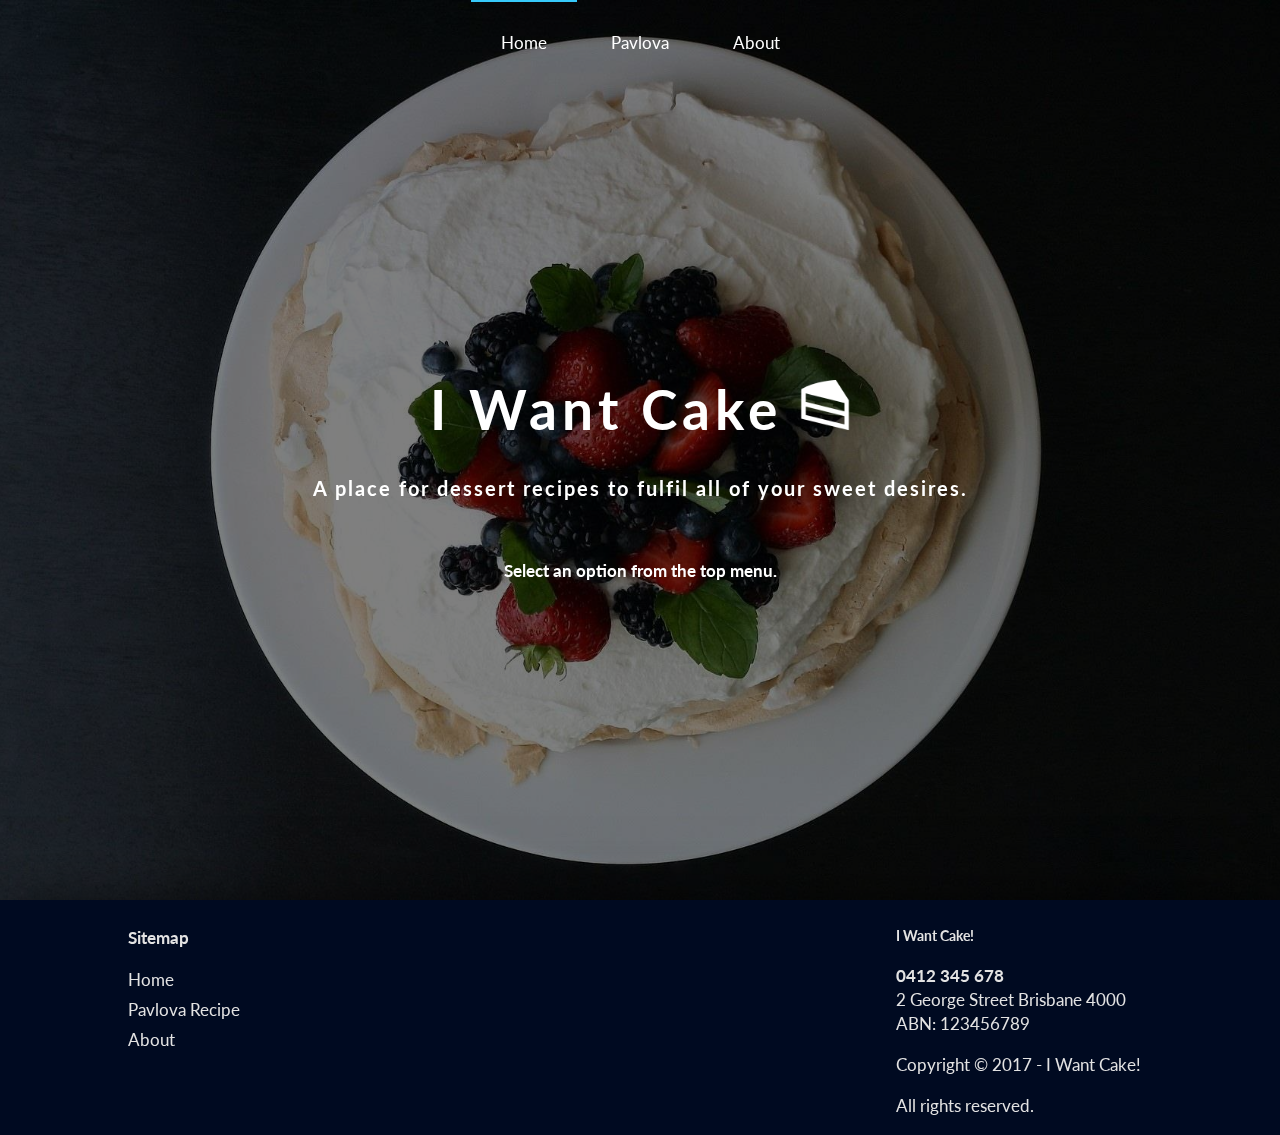
<file: index.html>
<!DOCTYPE html>
<html lang="en">
<head>
	<meta charset="utf-8">
	<meta http-equiv="X-UA-Compatible" content="IE=edge">
	<meta name="viewport" content="width=device-width, initial-scale=1">

	<meta property="og:image" content="https://iwantcake.com.au/img/logo.png" />
	<meta property="og:image:width" content="960" />
	<meta property="og:image:height" content="652" />
	<meta property="og:url" content="https://iwantcake.com.au" />

	<meta property="og:title" content="Home - I Want Cake!">
	<meta property="og:description" content="A place for dessert recipes to fulfil all of your sweet desires.">
	<meta name="description" content="A place for dessert recipes to fulfil all of your sweet desires.">
	<meta name="author" content="Tim Jones">
	<meta name="theme-color" content="#040055">
	<link rel="icon" sizes="192x192" href="./files/img/favicon.ico">
	<title>Home - I Want Cake!</title>
	<link href="https://fonts.googleapis.com/css?family=Lato" rel="stylesheet">
	<link href="https://fonts.googleapis.com/css?family=Open+Sans" rel="stylesheet">
	<link href="./files/css/styles.css" rel="stylesheet">
</head>
<body>
	<nav class="nav-home">
		<ul>
			<li class="active"><a href="#top">Home</a></li>
			<li><a href="./recipe/index.html">Pavlova</a></li>
			<li><a href="./about/index.html">About</a></li>
		</ul><!-- </ul> -->
	</nav><!-- </nav> -->
	<div id="top" class="caption-block">
		<div class="caption">
			<h1>I Want Cake <img class="cake-img" src="./files/img/cake.svg" alt="Sweet Small Cake"></h1>
			<h3>A place for dessert recipes to fulfil all of your sweet desires.</h3>
			<h4>Select an option from the top menu.</h4>
		</div>
	</div>
	<div class="landing-parallax" title="The best dessert recipes on the web.">
	</div>
	<div class="footer">
		<div class="sitemap-text">
	  		<h4>Sitemap</h4>
			<a class="links" href="#top">Home</a>
			<br>
			<a class="links" href="./recipe/index.html">Pavlova Recipe</a>
			<br>
			<a class="links" href="./about/index.html">About</a>
		</div>
		<div class="contact links">
			<h5>I Want Cake!</h5>
		    <a href="tel:0412345678"><span><strong>0412 345 678</strong></span></a>
		    <br>
			<a target="_blank" href="https://goo.gl/maps/bsUQTK1TEMB2">2 George Street Brisbane 4000</a>
			<p>ABN: 123456789</p>
			<p>Copyright &copy; 2017 - <a target="_blank" href="https://iwantcake.com.au/">I Want Cake!</a></p>
			<p> All rights reserved.</p>
		</div>
		<br>
	</div>
</body>
</html>
</file>
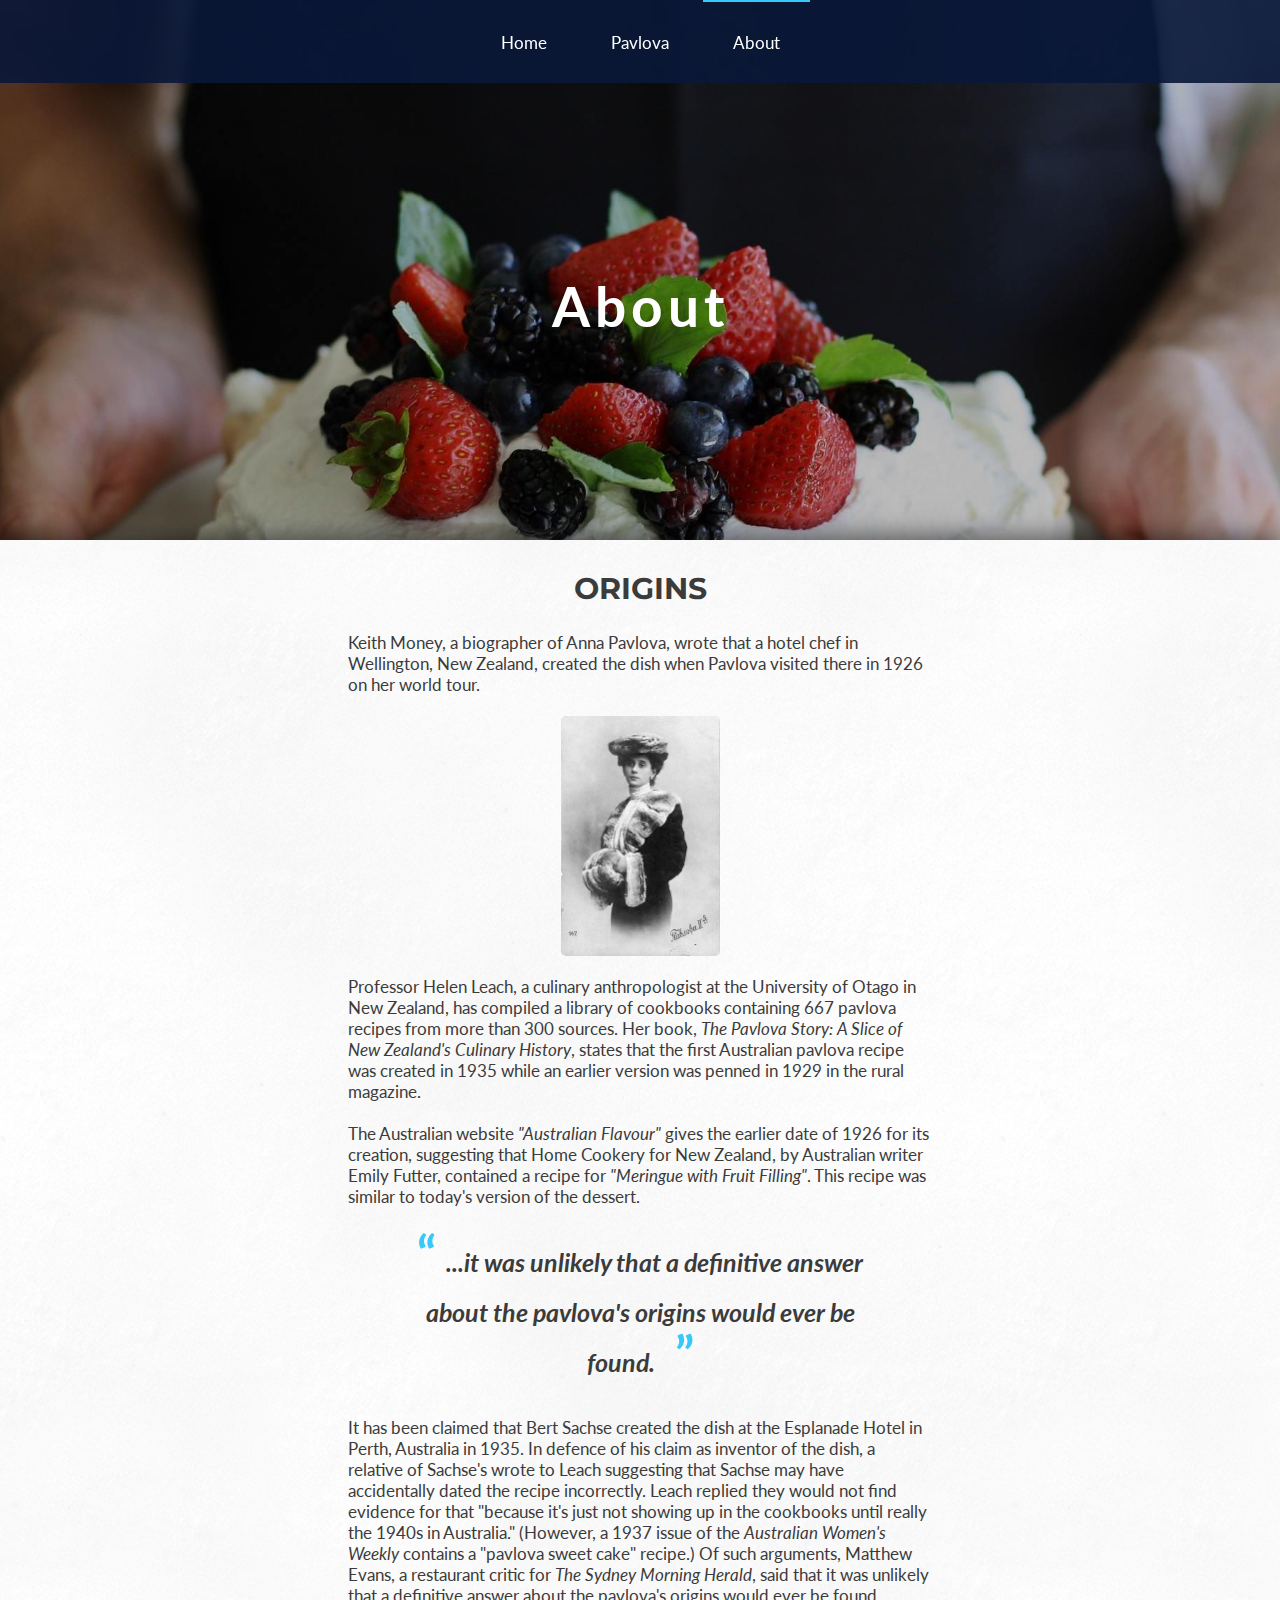
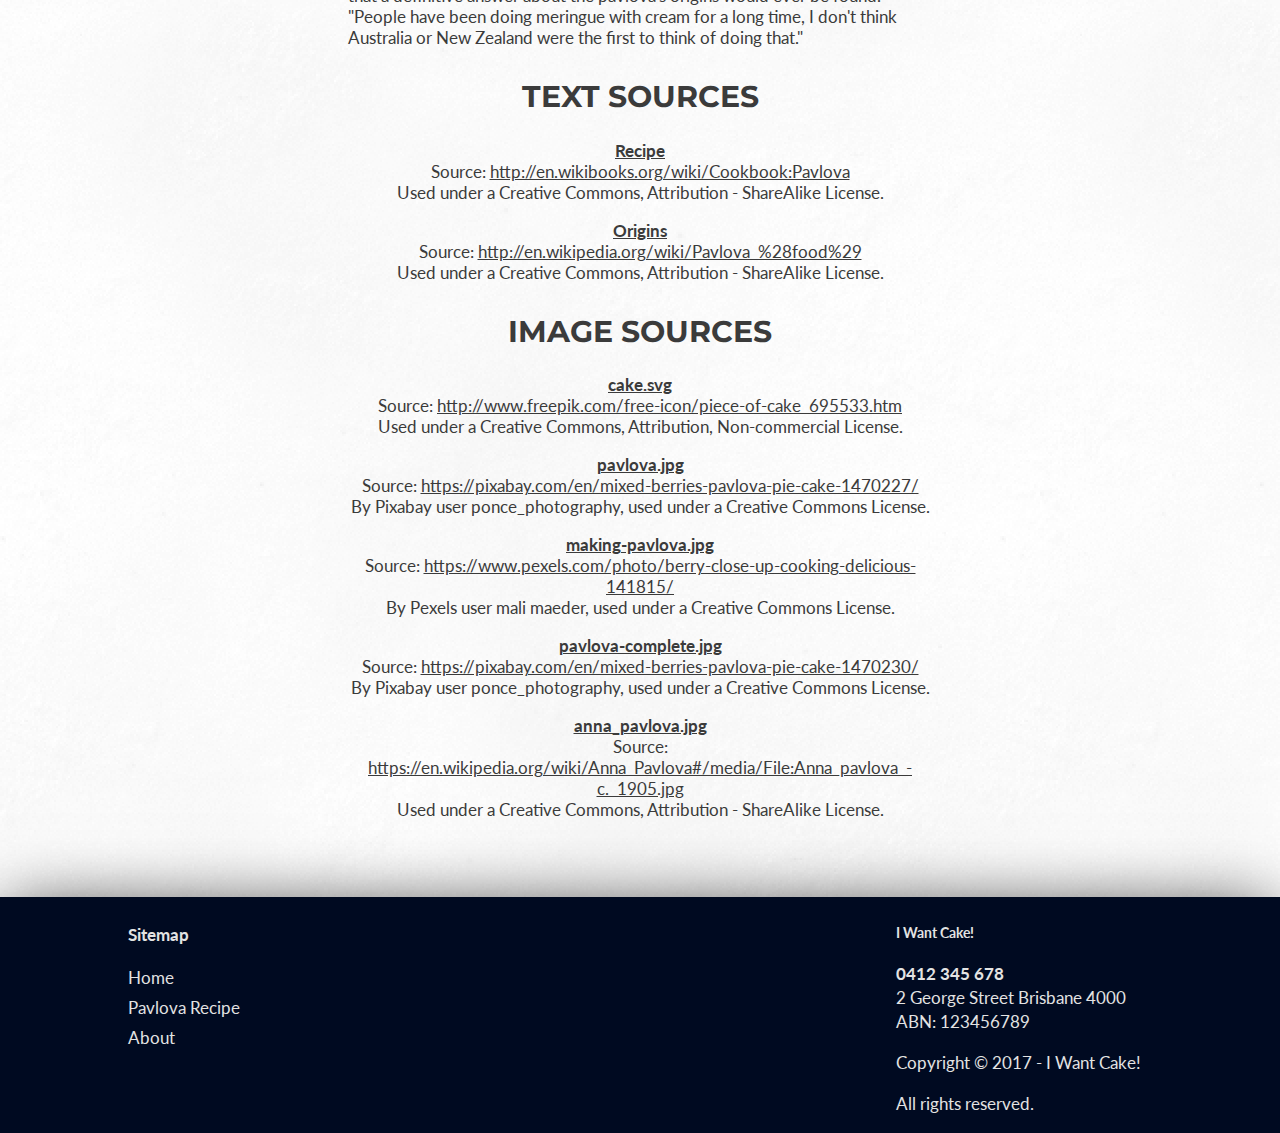
<file: about/index.html>
<!DOCTYPE html>
<html lang="en">
<head>
	<meta charset="utf-8">
	<meta http-equiv="X-UA-Compatible" content="IE=edge">
	<meta name="viewport" content="width=device-width, initial-scale=1">

	<meta property="og:image" content="https://iwantcake.com.au/img/logo.png" />
	<meta property="og:image:width" content="960" />
	<meta property="og:image:height" content="652" />
	<meta property="og:url" content="https://iwantcake.com.au/about" />

	<meta property="og:title" content="About - I Want Cake!">
	<meta property="og:description" content="A place for dessert recipes to fulfil all of your sweet desires.">
	<meta name="description" content="A place for dessert recipes to fulfil all of your sweet desires.">
	<meta name="author" content="Tim Jones">
	<meta name="theme-color" content="#040055">
	<link rel="icon" sizes="192x192" href="../files/img/favicon.ico">
	<title>About - I Want Cake!</title>
	<link href="https://fonts.googleapis.com/css?family=Montserrat" rel="stylesheet">
	<link href="https://fonts.googleapis.com/css?family=Lato" rel="stylesheet">
	<link href="../files/css/styles.css" rel="stylesheet">
</head>
<body>
	<nav class="nav">
		<ul>
			<li><a href="../index.html">Home</a></li>
			<li><a href="../recipe/index.html">Pavlova</a></li>
			<li class="active"><a href="#top">About</a></li>
		</ul><!-- </ul> -->
	</nav><!-- </nav> -->
	<div class="about-parallax" id="top" >
		<h1 class="about-header">About</h1>
	</div>
	<div class="about-block center" id="origins">
		<div class="about-description">
			<h2 class="center">ORIGINS</h2>
			<p>
				Keith Money, a biographer of Anna Pavlova, wrote that a hotel chef in Wellington, New Zealand, created the dish when Pavlova visited there in 1926 on her world tour.<br><br>
				<img class="origins-img" src="../files/img/anna_pavlova.jpg" alt="Anna Pavlova 1905">
				Professor Helen Leach, a culinary anthropologist at the University of Otago in New Zealand, has compiled a library of cookbooks containing 667 pavlova recipes from more than 300 sources. Her book, <i>The Pavlova Story: A Slice of New Zealand's Culinary History</i>, states that the first Australian pavlova recipe was created in 1935 while an earlier version was penned in 1929 in the rural magazine.<br><br>

				The Australian website <i>"Australian Flavour"</i> gives the earlier date of 1926 for its creation, suggesting that Home Cookery for New Zealand, by Australian writer Emily Futter, contained a recipe for <i>"Meringue with Fruit Filling"</i>. This recipe was similar to today's version of the
				dessert.
			</p>
				<h2 class="center pull-quote"><i>...it was unlikely that a definitive answer about the pavlova's origins would ever be found.</i></h2>
			<p>
				It has been claimed that Bert Sachse created the dish at the Esplanade Hotel in Perth, Australia in 1935. In defence of his claim as inventor of the dish, a relative of Sachse's wrote to Leach suggesting that Sachse may have accidentally dated the recipe incorrectly. Leach replied they would not find evidence for that "because it's just not showing up in the cookbooks until really the 1940s in Australia." (However, a 1937 issue of the <i>Australian Women's Weekly</i> contains a	"pavlova sweet cake" recipe.) Of such arguments, Matthew Evans, a restaurant critic for <i>The Sydney Morning Herald</i>, said that it was unlikely that a definitive answer about the pavlova's origins would ever be found. "People have been doing meringue with cream for a long time, I don't think Australia or New Zealand were the first to think of doing that."
			</p>
			<h2 class="center">TEXT SOURCES</h2>
			<p class="center">
				<a class="source-link" href="../recipe/index.html#recipe"><b>Recipe</b></a><br>
				Source: <a target="_blank" class="source-link" href="http://en.wikibooks.org/wiki/Cookbook:Pavlova">http://en.wikibooks.org/wiki/Cookbook:Pavlova</a><br>
				Used under a Creative Commons, Attribution - ShareAlike License.</p>
			<p class="center">
				<a class="source-link" href="#origins"><b>Origins</b></a><br>Source: <a target="_blank" class="source-link" href="http://en.wikipedia.org/wiki/Pavlova_%28food%29">http://en.wikipedia.org/wiki/Pavlova_%28food%29</a><br>
				Used under a Creative Commons, Attribution - ShareAlike License.
			</p>
			<h2 class="center">IMAGE SOURCES</h2>
			<p class="center">
				<a target="_blank" class="source-link" href="../files/img/cake.svg"><b>cake.svg</b></a><br>
			    Source: <a target="_blank" class="source-link" href="http://www.freepik.com/free-icon/piece-of-cake_695533.htm">http://www.freepik.com/free-icon/piece-of-cake_695533.htm</a><br>Used under a Creative Commons, Attribution, Non-commercial License.
			</p>
			<p class="center">
				<a target="_blank" class="source-link" href="../files/img/pavlova.jpg"><b>pavlova.jpg</b></a><br>
			    Source: <a target="_blank" class="source-link" href="https://pixabay.com/en/mixed-berries-pavlova-pie-cake-1470227/">https://pixabay.com/en/mixed-berries-pavlova-pie-cake-1470227/</a><br> 
			    By Pixabay user ponce_photography, used under a Creative Commons License.
			</p>
			<p class="center">
				<a target="_blank" class="source-link" href="../files/img/making-pavlova.jpg"><b>making-pavlova.jpg</b></a><br>
			    Source: <a target="_blank" class="source-link" href="https://www.pexels.com/photo/berry-close-up-cooking-delicious-141815/">https://www.pexels.com/photo/berry-close-up-cooking-delicious-141815/</a><br>
			    By Pexels user mali maeder, used under a Creative Commons License.
			</p>
			<p class="center">
				<a target="_blank" class="source-link" href="../files/img/pavlova-complete.jpg"><b>pavlova-complete.jpg</b></a><br>
			    Source: <a target="_blank" class="source-link" href="https://pixabay.com/en/mixed-berries-pavlova-pie-cake-1470230/">https://pixabay.com/en/mixed-berries-pavlova-pie-cake-1470230/</a><br>
			    By Pixabay user ponce_photography, used under a Creative Commons License.
			</p>
			<p class="center">
				<a target="_blank" class="source-link" href="../files/img/anna_pavlova.jpg"><b>anna_pavlova.jpg</b></a><br>
			    Source: <a target="_blank" class="source-link" href="https://en.wikipedia.org/wiki/Anna_Pavlova#/media/File:Anna_pavlova_-c._1905.jpg">https://en.wikipedia.org/wiki/Anna_Pavlova#/media/File:Anna_pavlova_-c._1905.jpg</a><br>
				Used under a Creative Commons, Attribution - ShareAlike License.
			</p>
		</div>
	</div>
	<div class="footer">
		<div class="sitemap-text">
	  		<h4>Sitemap</h4>
			<a class="links" href="../index.html">Home</a>
			<br>
			<a class="links" href="../about/index.html">Pavlova Recipe</a>
			<br>
			<a class="links" href="#top">About</a>
		</div>
		<div class="contact links">
			<h5>I Want Cake!</h5>
		    <a href="tel:0412345678"><span><strong>0412 345 678</strong></span></a>
		    <br>
			<a target="_blank" href="https://goo.gl/maps/bsUQTK1TEMB2">2 George Street Brisbane 4000</a>
			<p>ABN: 123456789</p>
			<p>Copyright &copy; 2017 - <a target="_blank" href="https://iwantcake.com.au/">I Want Cake!</a></p>
			<p> All rights reserved.</p>
		</div>
		<br>
	</div>
</body>
</html>
</file>
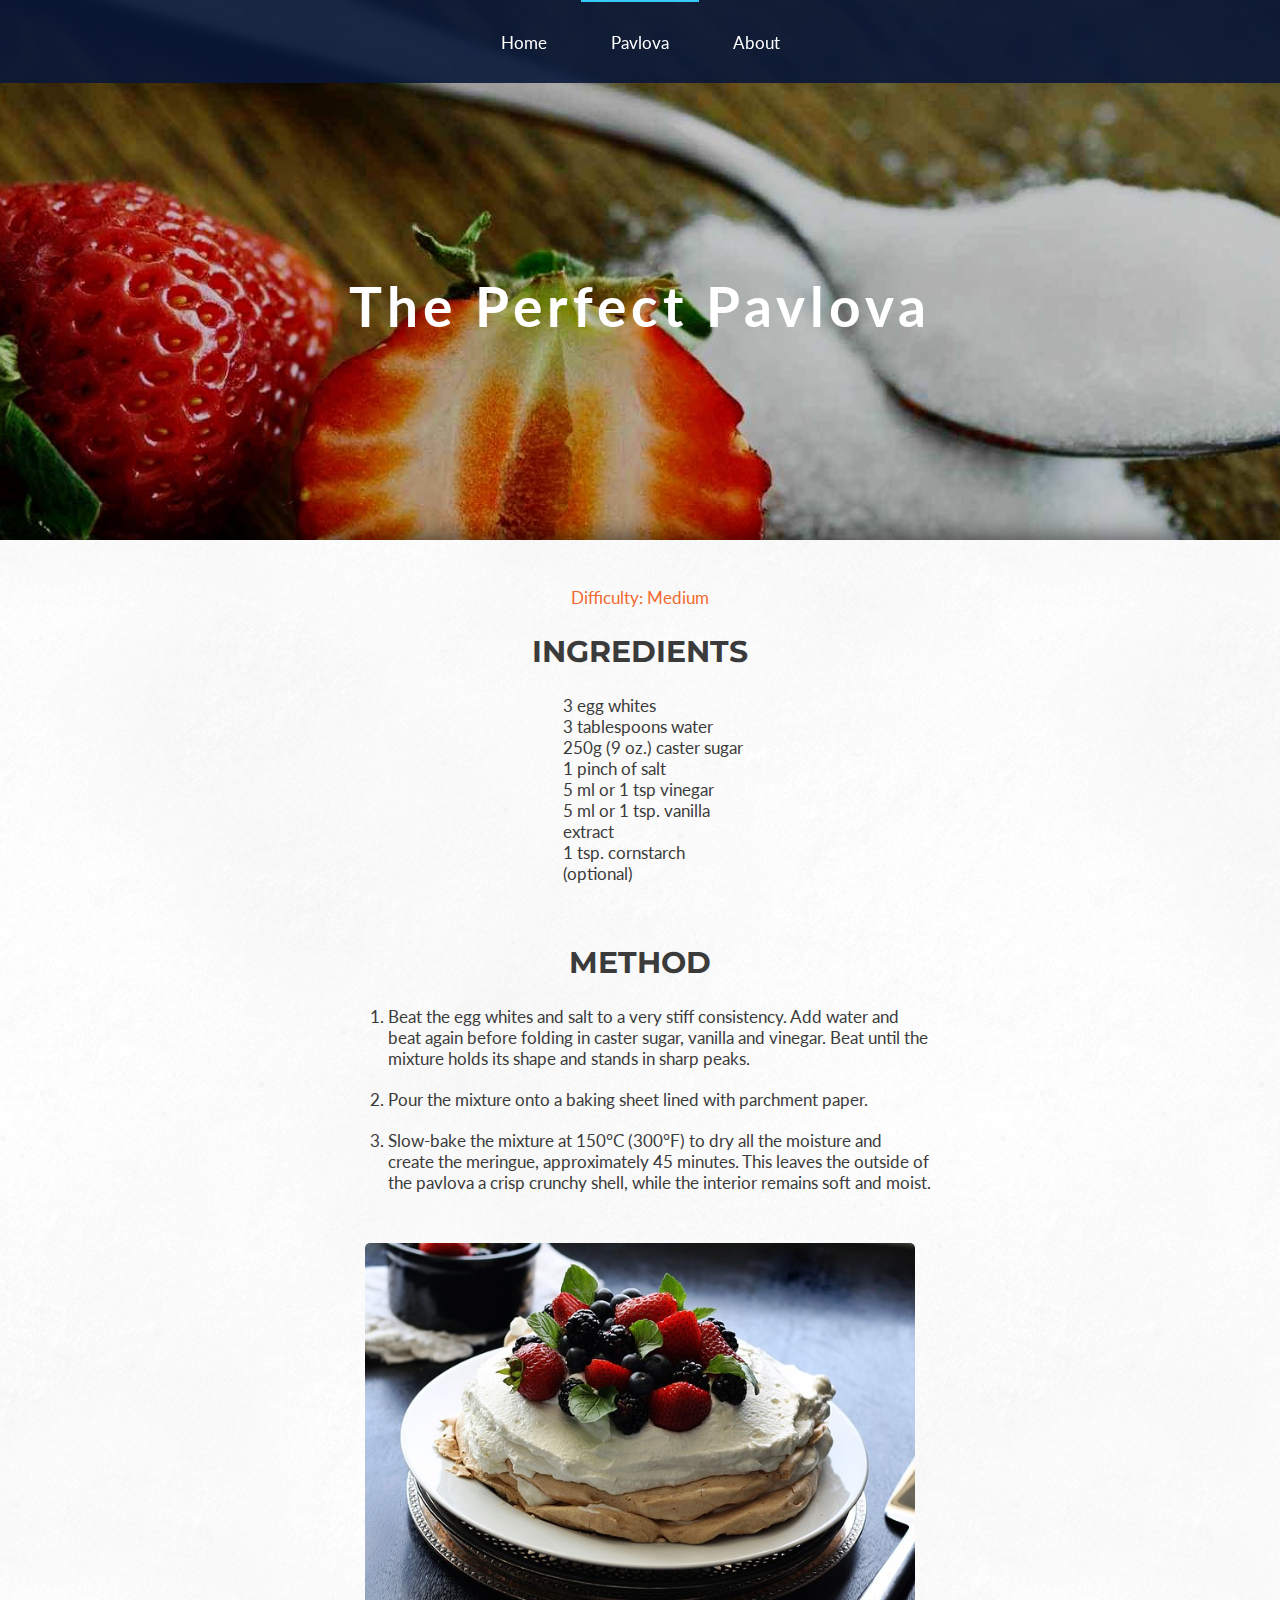
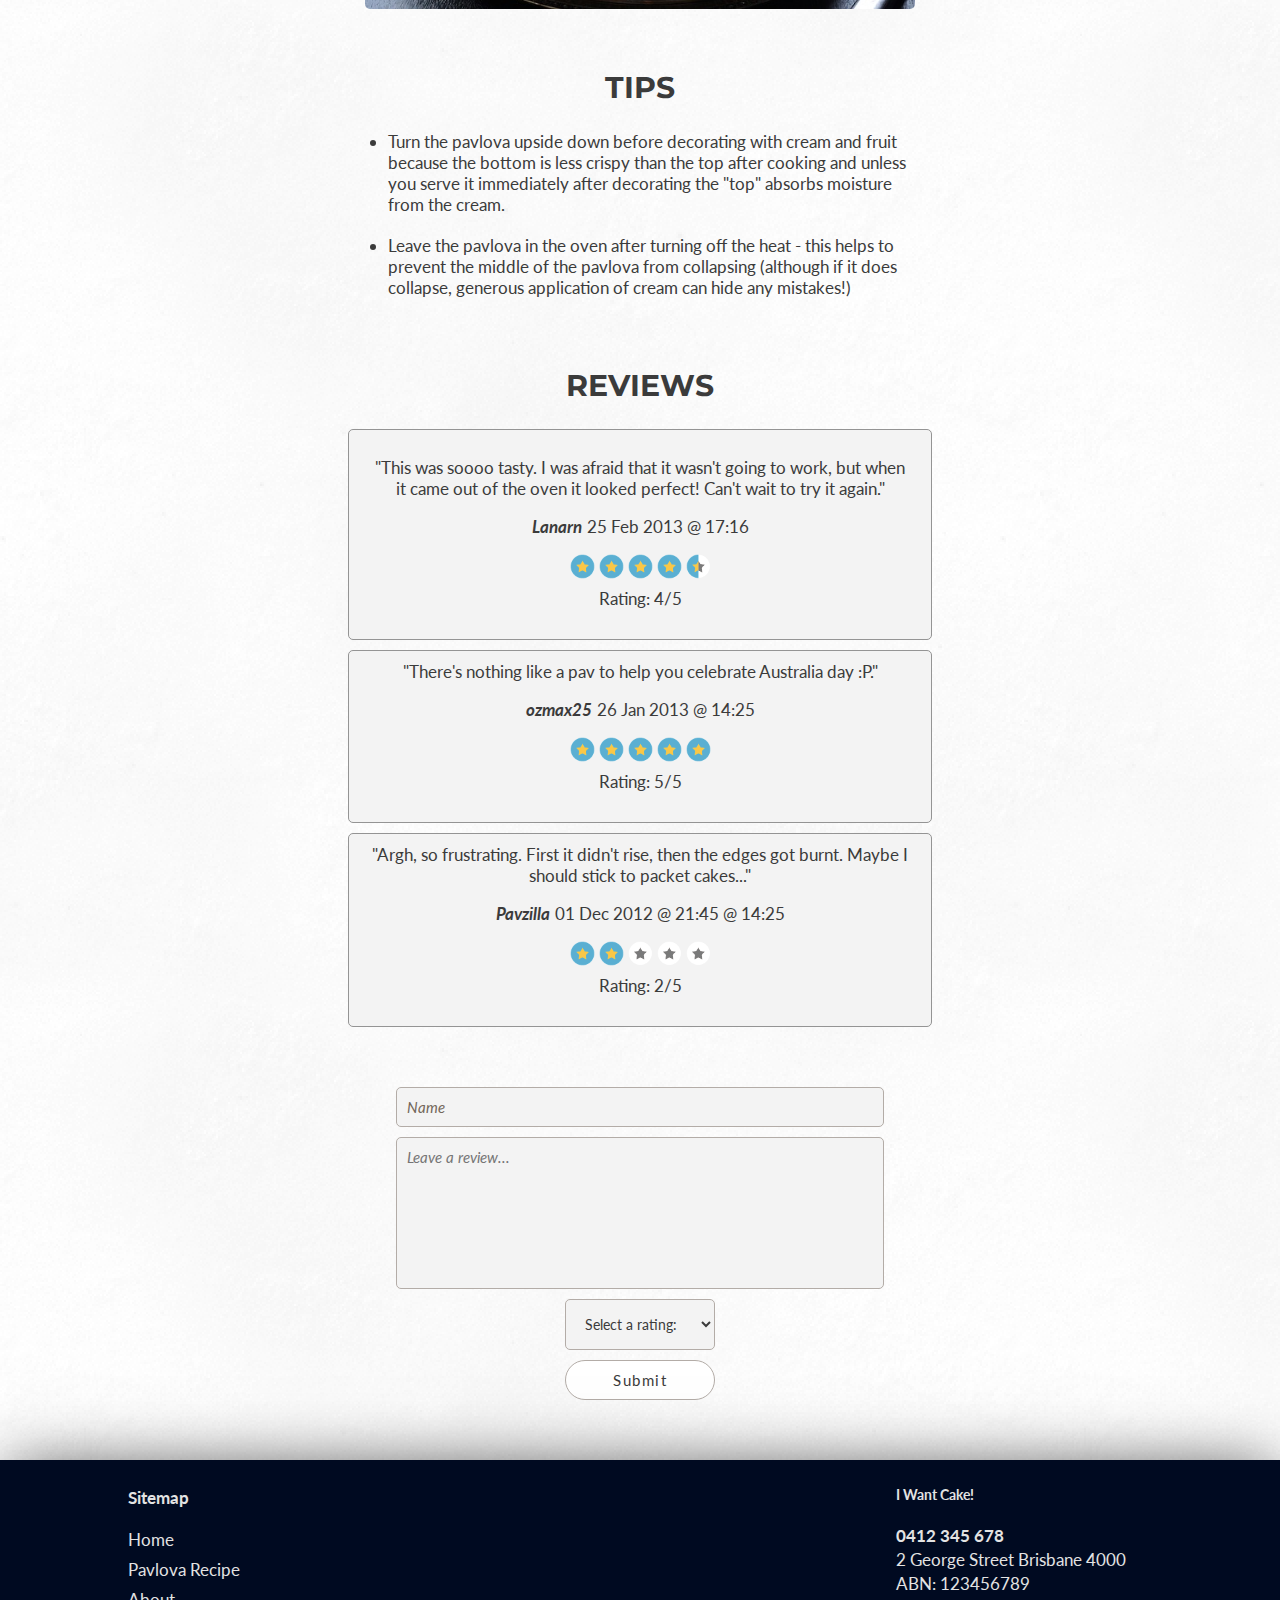
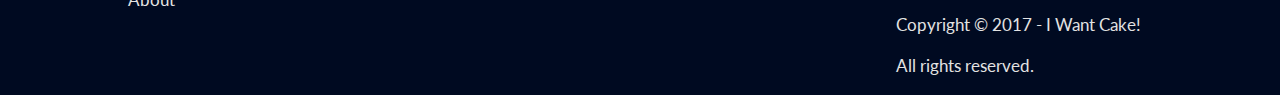
<file: recipe/index.html>
<!DOCTYPE html>
<html lang="en">
<head>
	<meta charset="utf-8">
	<meta http-equiv="X-UA-Compatible" content="IE=edge">
	<meta name="viewport" content="width=device-width, initial-scale=1">

	<meta property="og:image" content="https://iwantcake.com.au/img/logo.png" />
	<meta property="og:image:width" content="960" />
	<meta property="og:image:height" content="652" />
	<meta property="og:url" content="https://iwantcake.com.au/recipe" />

	<meta property="og:title" content="Pavlova Recipe - I Want Cake!">
	<meta property="og:description" content="A place for dessert recipes to fulfil all of your sweet desires.">
	<meta name="description" content="A place for dessert recipes to fulfil all of your sweet desires.">
	<meta name="author" content="Tim Jones">
	<meta name="theme-color" content="#040055">
	<link rel="icon" sizes="192x192" href="../files/img/favicon.ico">
	<title>Pavlova Recipe - I Want Cake!</title>
	<link href="https://fonts.googleapis.com/css?family=Montserrat" rel="stylesheet">
	<link href="https://fonts.googleapis.com/css?family=Lato" rel="stylesheet">
	<link href="../files/css/styles.css" rel="stylesheet">
</head>
<body>
	<nav class="nav">
		<ul>
			<li>
				<a href="../index.html">Home</a>
			</li>
			<li class="active">
				<a href="#top">Pavlova</a>
			</li>
			<li>
				<a href="../about/index.html">About</a>
			</li>
		</ul><!-- </ul> -->
	</nav><!-- </nav> -->
	
	<div class="recipe-parallax" id="top">
		<h1 class="recipe-header">The Perfect Pavlova</h1>
	</div>
	<div class="recipe-block center" id="recipe" >
		<p class="recipe-difficulty">Difficulty: Medium</p> 
		<h2>INGREDIENTS</h2>
		<ul class="ingredient-list">
			<li>3 egg whites</li>
			<li>3 tablespoons water</li>
			<li>250g (9 oz.) caster sugar</li>
			<li>1 pinch of salt</li>
			<li>5 ml or 1 tsp vinegar</li>
			<li>5 ml or 1 tsp. vanilla extract</li>
			<li>1 tsp. cornstarch (optional)</li>
		</ul>
		<div class="recipe-description">
			<h2 class="center">METHOD</h2>
			<ol>
				<li>Beat the egg whites and salt to a very stiff consistency. Add water	and beat again before folding in caster sugar, vanilla and vinegar. Beat until the mixture holds its shape and stands in sharp peaks.
				</li>
				<li>
					Pour the mixture onto a baking sheet lined with parchment paper.
				</li>
				<li>
					Slow-bake the mixture at 150°C (300°F) to dry all the moisture and create the meringue, approximately 45 minutes. This leaves the outside of the pavlova a crisp crunchy shell, while the interior remains soft and moist.					
				</li>
			</ol>
			<img src="../files/img/recipe_img.jpg" class="recipe-image-two" alt="Pavlova Recipe Example">
			<h2 class="center">TIPS</h2>
			<ul>
				<li>
					Turn the pavlova upside down before decorating with cream and fruit because the bottom is less crispy than the top after cooking and unless you serve it immediately after decorating the "top" absorbs moisture from the cream.
				</li>
				<li>
					Leave the pavlova in the oven after turning off the heat - this helps to prevent the middle of the pavlova from collapsing (although if it does collapse, generous application of cream can hide any mistakes!)
				</li>
			</ul>
		</div>
		<div class="review-block">
			<h2 class="center">REVIEWS</h2>
			<div class="review-card">
				<p class="center">"This was soooo tasty. I was afraid that it wasn't going to work, but when it came out of the oven it looked perfect! Can't wait to try it again."</p><p class="review center"><i><b>Lanarn</b></i>25 Feb 2013 @ 17:16</p>
				<div class="rating center">
					<img src="../files/img/star-icon.png" class="star-rating" alt="One star">
					<img src="../files/img/star-icon.png" class="star-rating" alt="One star">
					<img src="../files/img/star-icon.png" class="star-rating" alt="One star">
					<img src="../files/img/star-icon.png" class="star-rating" alt="One star">
					<img src="../files/img/star-icon-half.png" class="star-rating" alt="Half star">
					<p>Rating: 4/5</p>
				</div>	
			</div>
			<div class="review-card">
				<p class="review center">"There's nothing like a pav to help you celebrate Australia day :P."</p><p class="review center"><i><b>ozmax25</b></i>26 Jan 2013 @ 14:25</p>
				<div class="rating center">
					<img src="../files/img/star-icon.png" class="star-rating" alt="One star">
					<img src="../files/img/star-icon.png" class="star-rating" alt="One star">
					<img src="../files/img/star-icon.png" class="star-rating" alt="One star">
					<img src="../files/img/star-icon.png" class="star-rating" alt="One star">
					<img src="../files/img/star-icon.png" class="star-rating" alt="One star">
					<p>Rating: 5/5</p>
				</div>	
			</div>
			<div class="review-card">
				<p class="review center">"Argh, so frustrating. First it didn't rise, then the edges got burnt. Maybe I should stick to packet cakes..."</p><p class="review center"><i><b>Pavzilla</b></i>01 Dec 2012 @ 21:45 @ 14:25</p>
				<div class="rating center">
					<img src="../files/img/star-icon.png" class="star-rating" alt="One star">
					<img src="../files/img/star-icon.png" class="star-rating" alt="One star">
					<img src="../files/img/star-icon-empty.png" class="star-rating" alt="Zero star">
					<img src="../files/img/star-icon-empty.png" class="star-rating" alt="Zero star">
					<img src="../files/img/star-icon-empty.png" class="star-rating" alt="Zero star">
					<p>Rating: 2/5</p>
				</div>	
			</div>
			<input type="text" value="Name">
			<textarea placeholder="Leave a review..."></textarea>
			<select>
				<option value="5">Select a rating:</option>
				<option value="5">5 stars</option>
				<option value="4">4 stars</option>
				<option value="3">3 stars</option>
				<option value="2">2 stars</option>
				<option value="1">1 stars</option>
			</select>
			<input type="submit" class="submit-btn" value="Submit">
		</div>
	</div>
	<div class="footer">
		<div class="sitemap-text">
	  		<h4>Sitemap</h4>
			<a class="links" href="../index.html">Home</a>
			<br>
			<a class="links" href="#top">Pavlova Recipe</a>
			<br>
			<a class="links" href="../about/index.html">About</a>
		</div>
		<div class="contact links">
			<h5>I Want Cake!</h5>
		    <a href="tel:0412345678"><span><strong>0412 345 678</strong></span></a>
		    <br>
			<a target="_blank" href="https://goo.gl/maps/bsUQTK1TEMB2">2 George Street Brisbane 4000</a>
			<p>ABN: 123456789</p>
			<p>Copyright &copy; 2017 - <a target="_blank" href="https://iwantcake.com.au/">I Want Cake!</a></p>
			<p> All rights reserved.</p>
		</div>
		<br>
	</div>
</body>
</html>
</file>
<file: files/css/styles.css>
/*-------------------------------------
-----------PARALLAX BACKGROUNDS-------
-------------------------------------*/
.landing-parallax, .recipe-parallax, .about-parallax {
  position: relative;
  margin: 0 auto;
  background-position: center;
  background-size: cover; 
  z-index: 0;
  width: 100%;
  background-attachment: fixed;
}

.landing-parallax {
  background-image: url(../img/pavlova.jpg);
  height: 100vh;
}

.recipe-parallax {
  background-image: url(../img/making-pavlova.jpg);
  height: 60vh;
}
.about-parallax {
  background-image: url(../img/pavlova-complete.jpg);
  height: 60vh;
}

/*-----------------------------------
-------------FRONT-PAGE-------------
------------------------------------*/
.center {
  text-align: center;
}

.cake-img {
  margin-top: 10px;
  width: 50px;
  height: 50px;
}
.caption-block {
  position: fixed !important;
  background-color: rgba(0,0,0,0.5);
  height: 100%;
  font-family: 'Lato', sans-serif; 
  z-index: 1;
  width: 100%;
}
.caption {
  position: fixed !important;
  top: -13%;
  padding-top: 50vh;
  vertical-align: middle;
  height: 100%;
  width: 100%;
  text-align: center;
  color: #ffffff;
    bottom: 15%;
  font-family: 'Lato', sans-serif;
}


.caption > h1 {
  letter-spacing: 5px;
  font-size: 55px;
  line-height: 60px;
}

.caption > h3 {
  letter-spacing: 2px;
}

.caption > h4 {
  margin-top: 60px;
}

/*--------------------------
--------REVIEWS--------
--------------------------*/

.star-rating {
  width: 25px;
  height: 25px;
}
.result {
  margin-left: 10%;
  margin-top: 5%;
  padding: 2%;
  border: 1px solid #3b3b3b;
  border-radius: 9px;
  background: #F2F2F2;
  width: 100%;
}

.review-card {
  background-color: #f3f3f3;
  border-radius: 5px;
  padding: 10px 20px 10px 20px;
  margin-bottom: 10px;
  border: 1px solid #949494;
}
/*Provide some spacing after the name of the reviewer and their rating*/
.review > i {
  margin-right: 5px;
}
.review {
  margin-top: 0px;
}
/*----Star rating of review---*/
.rating {
  margin-bottom: 20px;
}

.rating > p {
 margin-top: 5px;
}

.difficulty {
  padding-top: 14%;
  color: #F2682D;
}

/*-----------------------------
--------RECIPE PAGE--------
-------------------------------*/
.recipe-block, .about-block {
  height: 100%;
  margin: 0 auto;
  position: relative;
  color: #3b3b3b; 
  padding: 0px 12% 30px 12%;
  overflow-y: hidden;
  z-index: 11;
  font-family: 'Lato', sans-serif;
  background: url('../img/snow_tile.png');
  -webkit-box-shadow: 0px -5px 22px 0px rgba(0,0,0,0.5);
  -moz-box-shadow: 0px -5px 22px 0px rgba(0,0,0,0.5);
  box-shadow: 0px -5px 22px 0px rgba(0,0,0,0.5);
}
.recipe-description, .review-block, .about-description {
  height: 100%;
  width: 60%;
  margin: 0 auto;
  padding-bottom: 30px;
  color: #3b3b3b; 
  z-index: 12;
  font-family: 'Lato', sans-serif;
  text-align: left;
}

.recipe-description > h2, 
.review-block> h2, 
.about-description > h2{
  margin-top: 30px;
}
.ingredient-list {
  text-align: left;
  width: 20%;
  margin: 0 auto;
  margin-bottom: 60px;
  list-style: none;
}
.recipe-description {
  padding: 0px 5% 2% 5%;
}
.recipe-description > ol > li,
.recipe-description > ul > li {
  margin-bottom: 20px; 
}
.recipe-image, .about-image {
  width: 100vw;
  height: auto;
  margin-top: -40%;
  position: relative;
  display: block;
}

/* Second image underneath the Method */
.recipe-image-two {
  width: 550px;
  height: 366px;
  border-radius: 5px;
  margin: 0 auto;
  margin-bottom: 60px;
  margin-top: 50px;
  display: block;
}

/* Top title on Pavlova Recipe and About pages */
.recipe-header, .about-header {
  top: 34vh;
  width: 100vw;
  line-height: 60vh;
  letter-spacing: 5px;
  font-size: 55px;
  margin: auto;
  font-family: 'Lato', sans-serif;
  color: white;
  z-index: 0;
  position: relative;
  left: 50%;
  text-align: center;
  transform: translate(-50%, -50%);
}
.recipe-difficulty {
  padding-top: 30px;
  color: #F2682D;
}

/*------------------------------
------------ABOUT PAGE----------
-------------------------------*/

/* Create two columns for better readability */
.right, .left {
  float: left;
  width: 25%;
  padding: 0px 2.5% 0px 2.5%;
  word-wrap: break-word;
}
/* Push columns to center of the screen */
.left {
  margin-left: 20%;
}
.right {
  margin-right: 20%;
}

/*Remove the blue default colouring from the HTML link*/
.source-link {
  color: #3b3b3b;
}

.origins-img {
  margin: 0 auto;
  display: block;
  width: 159px; 
  margin-bottom: 20px;
  border-radius: 5px;
}

.pull-quote {
  font-family: 'Lato', sans-serif;
  margin: 0 auto;
  font-size: 25px !important;
  margin-bottom: 30px;
  line-height: 50px;
  width: 80%;
}

.pull-quote:before,
.pull-quote:after {
  content: "“";
  color: #37C9FA;
  line-height: 20px;
  font-size: 50px;
}
.pull-quote:before {
  padding-right: 10px;
  content: "“";
}
.pull-quote:after {
  padding-left: 20px;
  content: "”";
}
.about-block{
  text-align: left;
}
/*---------General Global Styling-----------*/

/*Make sure the page doesn't allow horizontal scrolling
 from any overflow*/
html {
  overflow-x: hidden;
}

h2 {
  font-family: 'Montserrat', sans-serif;
  font-size: 30px;
}
body {
  margin: 0 auto; /* Automatically center the body on screen */
  font-size: 17px; /* Bump up font size to fix font abonomalities on low DPI screens */
  width: 100%;
  -webkit-font-smoothing: antialiased; /* Fix for webkit rendering */
  -webkit-text-size-adjust: 100%;
}

/* --------------------------------------
--------------------Navbar-----------------
------------------------------------------
*/
.nav, .nav-home {
  font-family: 'Lato', sans-serif;
  z-index: 99;
  width: 100vw;
  position: fixed; /* Make sure Navbar sticks to the top of the page while scrolling */
  -webkit-transition: all .7s;
   -moz-transition: all .7s;
  transition: all .7s;
  /*Use rgba to make background opacity of navbar 
    transparent but not <li> or <a> elements*/
  background-color: rgba(9, 23, 56, 0.9);
}
/* Displays the menu as a centered list, but without the dots */
.nav ul,
.nav-home ul {
  list-style: none;
  text-align: center;
}

/* Display elements horizontally instead of vertically */
.nav ul li,
.nav-home ul li {
   display: inline-block;
}

/* Add a small indicator to the top of the current page menu element */
.active {
  border-top: 2px solid #37C9FA;
  background-color: transparent;
}

/* Make home page visually appealing with a transparent Navbar */
.nav-home {
  background-color: transparent;
}

.nav > ul> li > a,
.nav-home > ul> li > a {
  display: block;
  color: white;
  text-align: center;
  padding: 30px 30px;
  text-decoration: none;
}

.nav > ul,
.nav-home > ul
{
  list-style-type: none;
  text-align: center;
  margin: 0;
  padding: 0;
  overflow: hidden;
}

.nav > li > a,
.nav-home > li > a {
  font-size: 16px;
  line-height: 50px;
  color: #ffffff;
}

/* Add light blue hover effect to the Nav elements */
.nav > ul > li > a:hover,
.nav > ul > li > a:focus,
.nav-home > ul > li > a:hover,
.nav-home > ul > li > a:focus,
.nav > ul > .active > a:hover,
.nav > ul > .active > a:focus, 
.nav-home > ul > .active > a:hover,
.nav-home > ul > .active > a:focus {
  color: #37C9FA;
  background-color: transparent;
  -webkit-transition: .3s ease-in-out;
  transition: .3s ease-in-out;
}


/*-----------------------------------
---------------- FOOTER --------------
------------------------------------- */
.footer {
  color: #E3E3E3;
  background-color: #000a21; 
  height: 100%;
  width: 100%;
  margin: 0 auto;
  position: relative;
  display: inline-block;
  font-family: 'Lato', sans-serif;
  z-index: 12;
  -webkit-box-shadow: 0px 4px 64px -7px rgba(0,0,0,0.75);
  -moz-box-shadow: 0px 4px 64px -7px rgba(0,0,0,0.75);
  box-shadow: 0px 4px 64px -7px rgba(0,0,0,0.75);
}


/*----------------------------
-------------SITEMAP----------
------------------------------*/

/* Remove blue text colour and underline from <a> elements with this class applied */
.links > li > a,
.links > span > a,
.links > a, .links,
.links:visited{
  text-decoration: none;
  color: #E3E3E3;
  float: left;
  line-height: 10px;
}

.links > p > a {
  text-decoration: none !important;
  color: #E3E3E3;
}

.sitemap-text {
  float: left;
  margin-left: 10%;
  line-height: 30px;
}

.sitemap-text > a {
  margin-bottom: 9px;
}

.contact {
  width: 30%;
  float: right;
  line-height: 24px;
  margin-left: 20%;
}

button {
  font-family: 'Lato', sans-serif;
}
textarea, input {
  background-color: #f3f3f3;
  padding: 10px 10px 10px 10px;
  width: 80%;
  color: #726659;
  font-family: 'Lato', sans-serif;
  font-size: 15px;
  border-radius: 5px;
  font-style: italic;
  display: block;
  margin: 0 auto;
  resize: none;
  border: solid 1px #b3aca7;
  margin-bottom: 10px;
}

textarea {
  height: 130px;
}

input {
  height: 100%;
  margin-top: 60px;
}
textarea:hover, input:hover {
  font-style: normal;
}
select {
  font-family: "Lato", sans-serif;
  outline: 0;
  background: #f3f3f3;
  width: 150px;
  display: block;
  border: 1px solid #b3aca7;
  border-radius: 5px;
  color: #3b3b3b;
  margin: 0 auto;
  padding: 15px;
  margin-bottom: 10px;
  box-sizing: border-box;
  font-size: 14px;
}
/*---------------------------
-------------BUTTONS---------
----------------------------*/

.submit-btn {
  display: block;
  text-decoration: none;
  border-radius: 50px;
  margin: 0 auto;
  margin-top: 10px;
  width: 150px;
  text-align: center;
  letter-spacing: .1em;
  transition:background 0.5s ease-in-out; 
  -o-transition:background 0.5s ease-in-out; 
  -moz-transition:background 0.5s ease-in-out; 
  -webkit-transition:background 0.5s ease-in-out;
  border: 1px solid #b3aca7;
  font-family: 'Lato', sans-serif;
  background: transparent;
  font-size: 15px;
  color: #3B3B3B;
  font-style: normal;
  background-color: #fff; 
  padding: 10px 20px 10px 20px;
}

.submit-btn:hover, 
.submit-btn:focus, 
.submit-btn:active {
  color: #fff; 
  background-color: #3B3B3B; 
  border-color: #fff; 
  text-decoration: none;
  transition:background 0.5s ease-in-out; 
  -o-transition:background 0.5s ease-in-out; 
  -moz-transition:background 0.5s ease-in-out; 
  -webkit-transition:background 0.5s ease-in-out;
}
</file>
